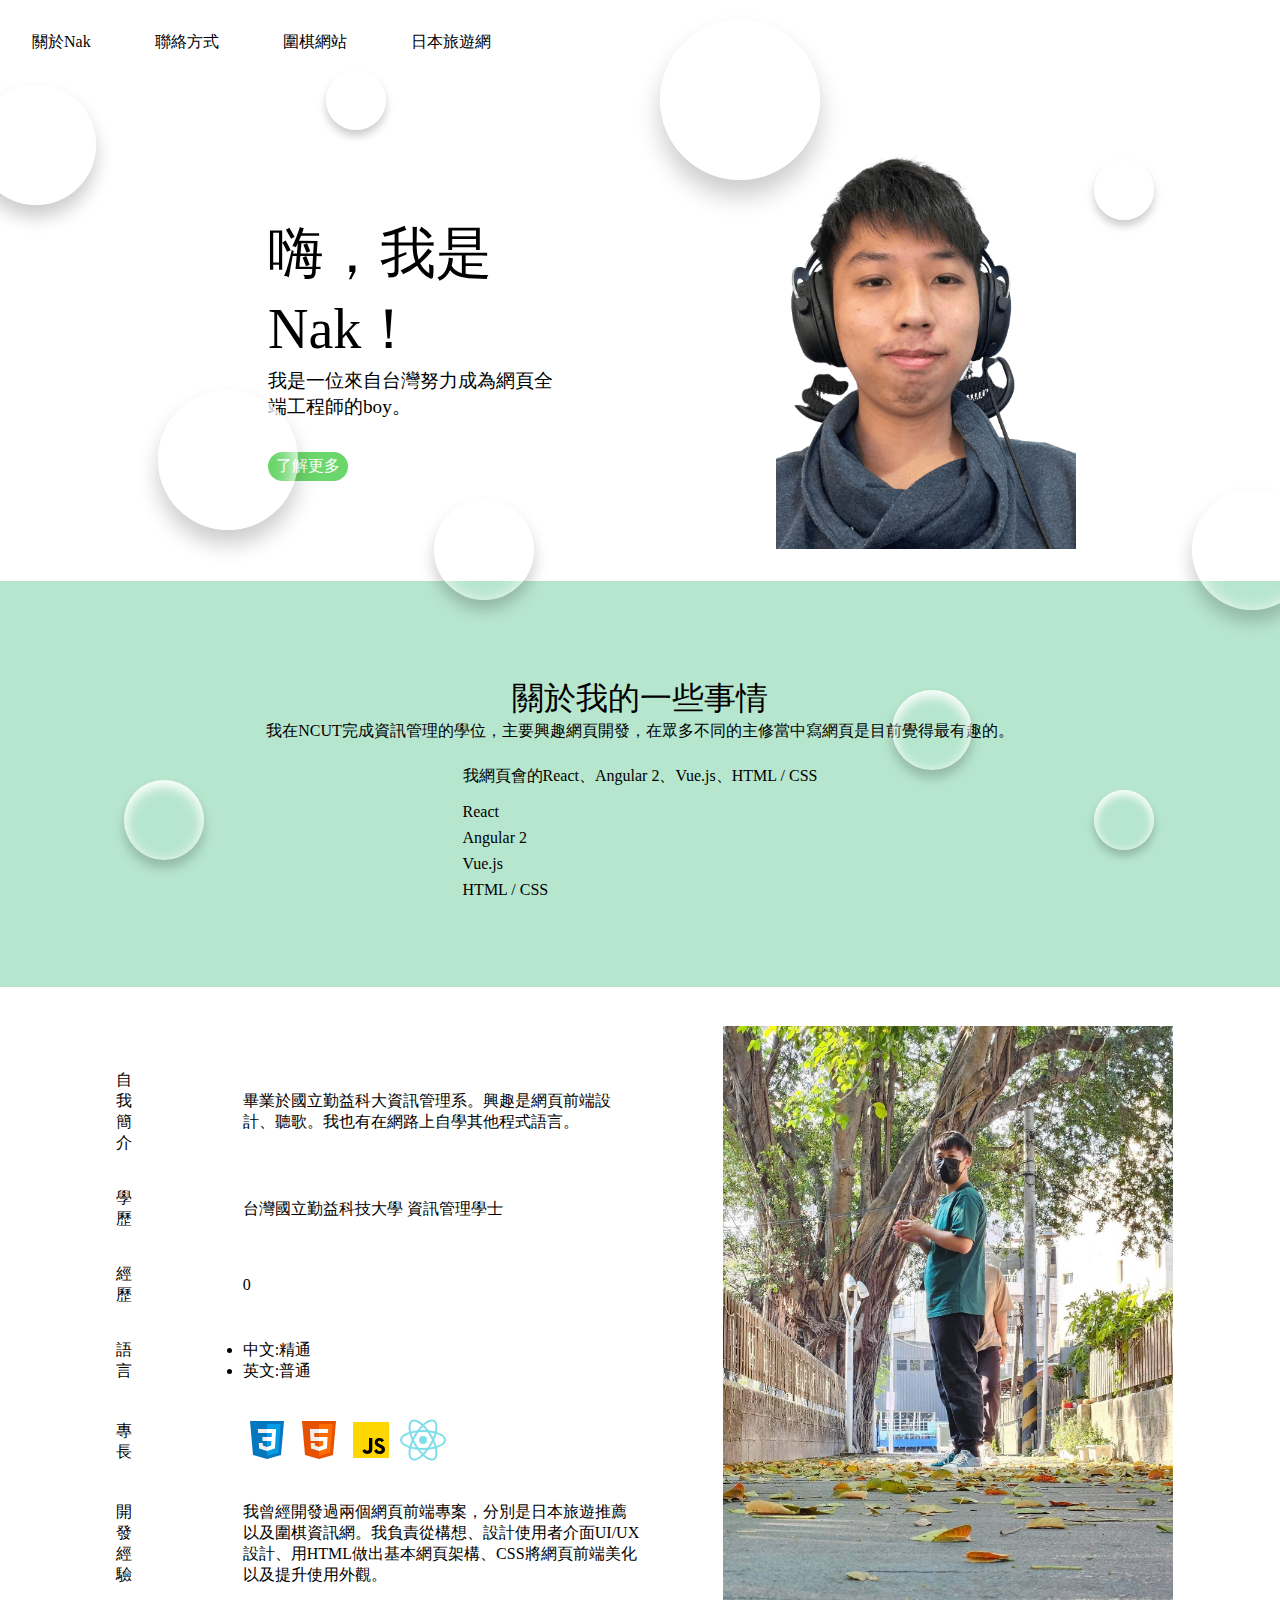
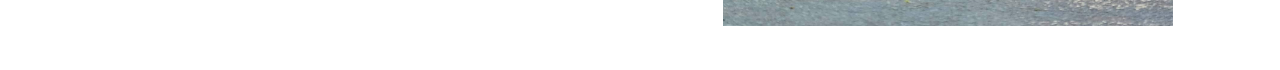
<file: index.html>
<!DOCTYPE html>
<html lang="zh-Hants">
  <head>
    <meta charset="UTF-8" />
    <meta http-equiv="X-UA-Compatible" content="IE=edge" />
    <meta name="viewport" content="width=device-width, initial-scale=1.0" />
    <link
      href="https://cdn.jsdelivr.net/npm/bootstrap@5.3.0-alpha2/dist/css/bootstrap.min.css"
      rel="stylesheet"
      integrity="sha384-aFq/bzH65dt+w6FI2ooMVUpc+21e0SRygnTpmBvdBgSdnuTN7QbdgL+OapgHtvPp"
      crossorigin="anonymous"
    />
    <link rel="stylesheet" href="./style/bubbles.css" />
    <link rel="stylesheet" href="./style/style.css" />
    <title>Nak個人網站</title>
  </head>
  <body>
    <nav>
      <ul>
        <li><a href="#">關於Nak</a></li>
        <li><a href="#">聯絡方式</a></li>
        <li><a target="_blank" href="./Project1/index.html">圍棋網站</a></li>
        <li><a target="_blank" href="./Project2/index.html">日本旅遊網</a></li>
      </ul>
    </nav>
    <main>
      <div id="background-wrap">
        <div class="bubble x1"></div>
        <div class="bubble x2"></div>
        <div class="bubble x3"></div>
        <div class="bubble x4"></div>
        <div class="bubble x5"></div>
        <div class="bubble x6"></div>
        <div class="bubble x7"></div>
        <div class="bubble x8"></div>
        <div class="bubble x9"></div>
        <div class="bubble x10"></div>
      </div>
      <section class="main-area">
        <div class="info">
          <h1>嗨，我是Nak！</h1>
          <p>我是一位來自台灣努力成為網頁全端工程師的boy。</p>
          <a href="#">了解更多</a>
        </div>
        <img src="./Pictures/大頭貼.png" alt="大頭貼" />
      </section>

      <section class="about-me">
        <div class="description">
          <h1>關於我的一些事情</h1>
          <p>
            我在NCUT完成資訊管理的學位，主要興趣網頁開發，在眾多不同的主修當中寫網頁是目前覺得最有趣的。
          </p>
        </div>
        <div class="progress-area">
          <p>我網頁會的React、Angular 2、Vue.js、HTML / CSS</p>
          <div class="pregoress-bar">
            <p>React</p>
            <div class="progress">
              <div
                class="progress-bar progress-bar-striped progress-bar-animated"
                role="progressbar"
                style="width: 25%"
                aria-valuenow="25"
                aria-valuemin="0"
                aria-valuemax="100"
              ></div>
            </div>
            <p>Angular 2</p>
            <div class="progress">
              <div
                class="progress-bar bg-info progress-bar-striped progress-bar-animated"
                role="progressbar"
                style="width: 50%"
                aria-valuenow="50"
                aria-valuemin="0"
                aria-valuemax="100"
              ></div>
            </div>
            <p>Vue.js</p>
            <div class="progress">
              <div
                class="progress-bar bg-warning progress-bar-striped progress-bar-animated"
                role="progressbar"
                style="width: 75%"
                aria-valuenow="75"
                aria-valuemin="0"
                aria-valuemax="100"
              ></div>
            </div>
            <p>HTML / CSS</p>
            <div class="progress">
              <div
                class="progress-bar progress-bar-striped progress-bar-animated bg-danger"
                role="progressbar"
                style="width: 75%"
                aria-valuenow="75"
                aria-valuemin="0"
                aria-valuemax="100"
              ></div>
            </div>
          </div>
        </div>
      </section>

      <section class="resume">
        <section class="table">
          <table>
            <tr>
              <td>自我簡介</td>
              <td>
                畢業於國立勤益科大資訊管理系。興趣是網頁前端設計、聽歌。我也有在網路上自學其他程式語言。
              </td>
            </tr>
            <tr>
              <td>學歷</td>
              <td>台灣國立勤益科技大學 資訊管理學士</td>
            </tr>
            <tr>
              <td>經歷</td>
              <td>0</td>
            </tr>
            <tr>
              <td>語言</td>
              <td>
                <ul>
                  <li>中文:精通</li>
                  <li>英文:普通</li>
                </ul>
              </td>
            </tr>
            <tr>
              <td>專長</td>
              <td>
                <img src="./ICONS/icons8-css3.svg" alt="css3" />
                <img src="./ICONS/icons8-html-5.svg" alt="html-5" />
                <img src="./ICONS/icons8-javascript.svg" alt="javascript" />
                <img src="./ICONS/icons8-react-native.svg" alt="react" />
              </td>
            </tr>
            <tr>
              <td>開發經驗</td>
              <td>
                我曾經開發過兩個網頁前端專案，分別是日本旅遊推薦以及圍棋資訊網。我負責從構想、設計使用者介面UI/UX設計、用HTML做出基本網頁架構、CSS將網頁前端美化以及提升使用外觀。
              </td>
            </tr>
          </table>
        </section>
        <section class="pic">
          <img src="./Pictures/落葉照.jpg" alt="個人照" />
        </section>
      </section>
    </main>
  </body>

  <script
    src="https://cdn.jsdelivr.net/npm/bootstrap@5.3.0-alpha2/dist/js/bootstrap.bundle.min.js"
    integrity="sha384-qKXV1j0HvMUeCBQ+QVp7JcfGl760yU08IQ+GpUo5hlbpg51QRiuqHAJz8+BrxE/N"
    crossorigin="anonymous"
  ></script>
  <!-- 往下滑才有陰影 -->
  <script src="./app.js"></script>
</html>
</file>
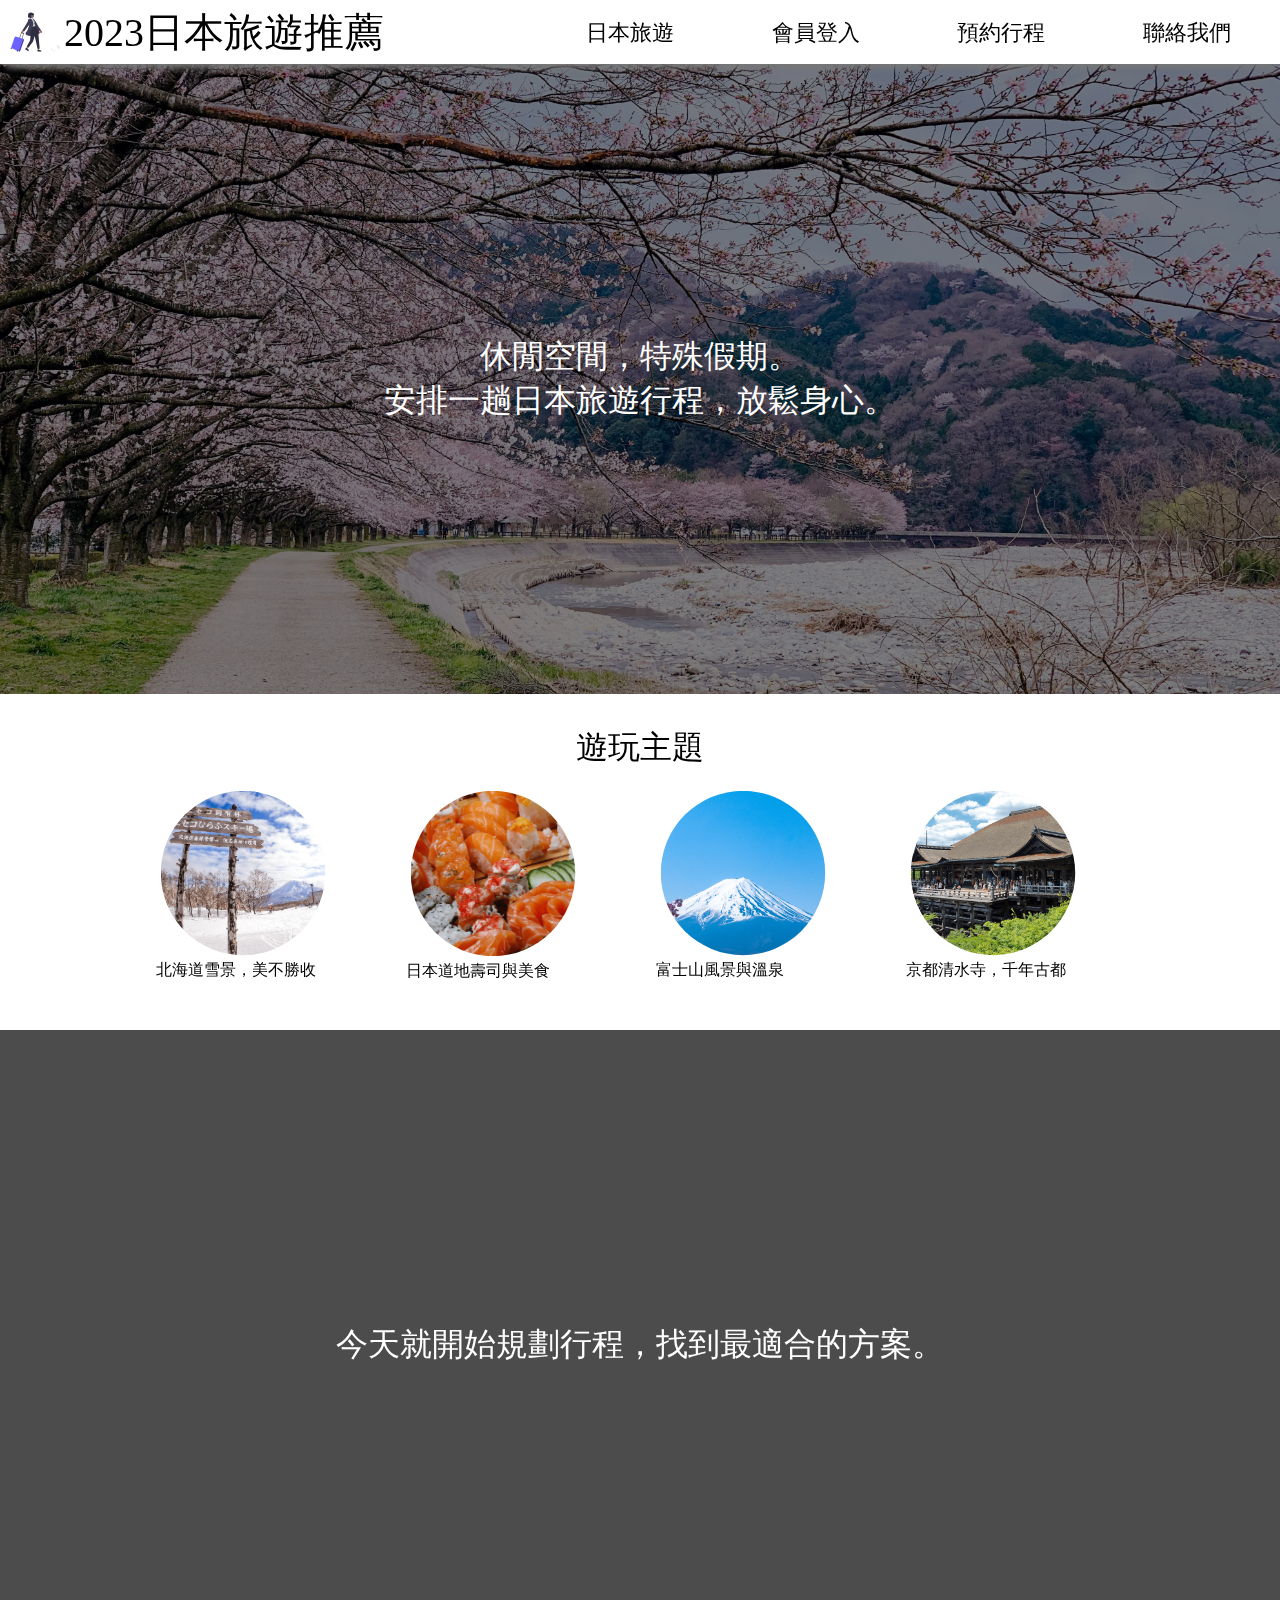
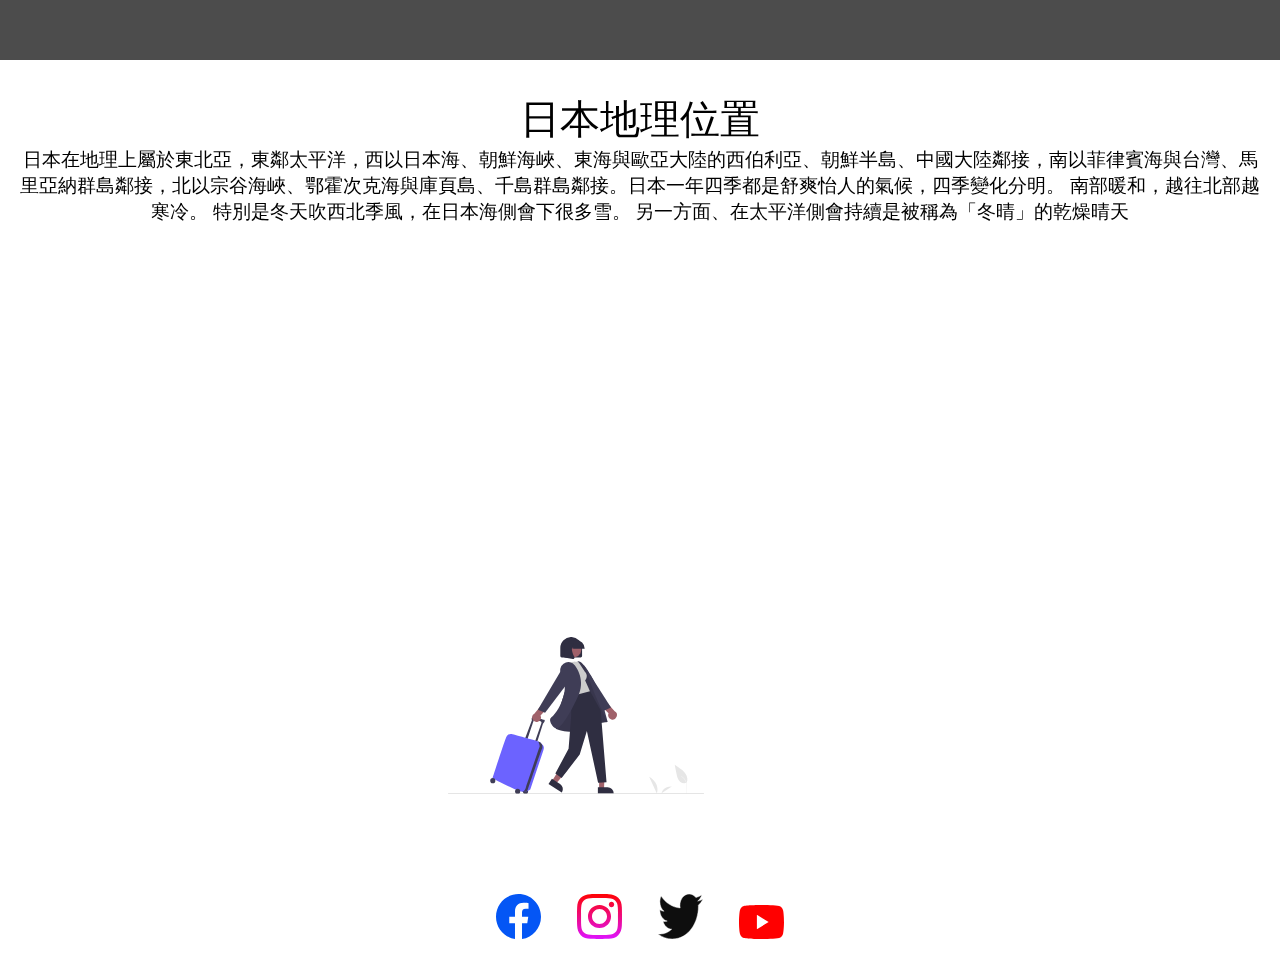
<file: Project2/index.html>
<!DOCTYPE html>
<html lang="zh-Hants">
  <head>
    <meta charset="UTF-8" />
    <meta http-equiv="X-UA-Compatible" content="IE=edge" />
    <meta name="viewport" content="width=device-width, initial-scale=1.0" />
    <link
      rel="stylesheet"
      href="https://cdnjs.cloudflare.com/ajax/libs/font-awesome/6.3.0/css/all.min.css"
      integrity="sha512-SzlrxWUlpfuzQ+pcUCosxcglQRNAq/DZjVsC0lE40xsADsfeQoEypE+enwcOiGjk/bSuGGKHEyjSoQ1zVisanQ=="
      crossorigin="anonymous"
      referrerpolicy="no-referrer"
    />
    <link rel="stylesheet" href="./style/style.css" />
    <title>日本旅遊</title>
  </head>
  <body>
    <img class="fixed-image" src="./images/富士山2.jpg" alt="fixed-image" />

    <header>
      <section class="logo">
        <img src="./images/網站Logo.svg" alt="日本旅遊logo" />
        <h1>2023日本旅遊推薦</h1>
      </section>
      <nav>
        <ul>
          <li>
            <a href="#"><i class="fa-solid fa-plane"></i> 日本旅遊</a>
          </li>
          <li>
            <a href="#"
              ><i class="fa-solid fa-right-to-bracket"></i> 會員登入</a
            >
          </li>
          <li>
            <a href="#"><i class="fa-solid fa-book"></i> 預約行程</a>
          </li>
          <li>
            <a href="#"><i class="fa-solid fa-address-book"></i> 聯絡我們</a>
          </li>
        </ul>
      </nav>
    </header>

    <main>
      <section class="background-img">
        <div class="filter"></div>
        <h3>休閒空間，特殊假期。 <br />安排一趟日本旅遊行程，放鬆身心。</h3>
      </section>

      <section class="info-circles">
        <h3>遊玩主題</h3>
        <div class="circles">
          <!-- 1 -->
          <div class="circle">
            <img src="./images/北海道雪景.jpg" alt="北海道雪景" />
            <p>北海道雪景，美不勝收</p>
          </div>
          <!-- 2 -->
          <div class="circle">
            <img src="./images/日本壽司.jpg" alt="日本壽司" />
            <p>日本道地壽司與美食</p>
          </div>
          <!-- 3 -->
          <div class="circle">
            <img src="./images/富士山.jpg" alt="富士山" />
            <p>富士山風景與溫泉</p>
          </div>
          <!-- 4 -->
          <div class="circle">
            <img src="./images/清水寺.jpg" alt="清水寺" />
            <p>京都清水寺，千年古都</p>
          </div>
        </div>
      </section>

      <section class="empty-container">
        <h3>今天就開始規劃行程，找到最適合的方案。</h3>
      </section>
      <section class="google-map">
        <h3>日本地理位置</h3>
        <p>
          日本在地理上屬於東北亞，東鄰太平洋，西以日本海、朝鮮海峽、東海與歐亞大陸的西伯利亞、朝鮮半島、中國大陸鄰接，南以菲律賓海與台灣、馬里亞納群島鄰接，北以宗谷海峽、鄂霍次克海與庫頁島、千島群島鄰接。日本一年四季都是舒爽怡人的氣候，四季變化分明。
          南部暖和，越往北部越寒冷。
          特別是冬天吹西北季風，在日本海側會下很多雪。
          另一方面、在太平洋側會持續是被稱為「冬晴」的乾燥晴天
        </p>
        <iframe
          src="https://www.google.com/maps/embed?pb=!1m18!1m12!1m3!1d13675792.059302399!2d128.1528692480983!3d33.192686556728795!2m3!1f0!2f0!3f0!3m2!1i1024!2i768!4f13.1!3m3!1m2!1s0x34674e0fd77f192f%3A0xf54275d47c665244!2z5pel5pys!5e0!3m2!1szh-TW!2stw!4v1679821515590!5m2!1szh-TW!2stw"
          style="border: 0"
          allowfullscreen=""
          loading="lazy"
          referrerpolicy="no-referrer-when-downgrade"
        ></iframe>
      </section>
    </main>

    <footer>
      <section class="logo">
        <img src="./images/網站Logo.svg" alt="日本旅遊logo" />
        <h3>2023日本旅遊推薦</h3>
      </section>
      <section class="link">
        <a href="#"><img src="./Icons/facebook.svg" alt="facebook" /></a>
        <a href="#"><img src="./Icons/instagram.svg" alt="instagram" /></a>
        <a href="#"><img src="./Icons/twitter.svg" alt="twitter" /></a>
        <a href="#"><img src="./Icons/youtube.svg" alt="youtube" /></a>
      </section>
    </footer>

    <script>
      setInterval(() => {
        let topBackground = document.querySelector("section.background-img");
        if (
          topBackground.style.backgroundImage == 'url("../images/日本櫻花.jpg")'
        ) {
          topBackground.style.backgroundImage = 'url("../images/京都古城.jpg")';
        } else if (
          topBackground.style.backgroundImage == 'url("../images/京都古城.jpg")'
        ) {
          topBackground.style.backgroundImage = 'url("../images/大阪街頭.jpg")';
        } else {
          topBackground.style.backgroundImage = 'url("../images/日本櫻花.jpg")';
        }
      }, 3000);
    </script>
  </body>
</html>
</file>
<file: style/bubbles.css>
#background-wrap {
    position: fixed;
    bottom: 0;
    left: 0;
    right: 0;
    top: 0;
    z-index: 10;
    pointer-events: none;
  }
  
  .bubble {
    border-radius: 50%;
    width: 200px;
    height: 200px;
    position: absolute;
    box-shadow: 0 20px 30px rgba(0, 0, 0, 0.2),
      inset 0px 10px 30px 5px rgba(255, 255, 255, 1);
  }
  
  @keyframes animateBubble {
    0% {
      margin-top: 1000px;
    }
    100% {
      margin-top: -100%;
    }
  }
  
  @keyframes sideWays {
    0% {
      margin-left: 0px;
    }
    100% {
      margin-left: 50px;
    }
  }
  
  .x1 {
    animation: animateBubble 25s linear infinite,
      sideWays 2s ease-in-out infinite alternate;
    left: -5%;
    top: 5%;
    transform: scale(0.6);
  }
  
  .x2 {
    animation: animateBubble 20s linear infinite,
      sideWays 4s ease-in-out infinite alternate;
    left: 5%;
    top: 80%;
    transform: scale(0.4);
  }
  .x3 {
    animation: animateBubble 28s linear infinite,
      sideWays 2s ease-in-out infinite alternate;
    left: 10%;
    top: 40%;
    transform: scale(0.7);
  }
  .x4 {
    animation: animateBubble 22s linear infinite,
      sideWays 3s ease-in-out infinite alternate;
    left: 20%;
    top: 0%;
    transform: scale(0.3);
  }
  .x5 {
    animation: animateBubble 29s linear infinite,
      sideWays 4s ease-in-out infinite alternate;
    left: 30%;
    top: 50%;
    transform: scale(0.5);
  }
  .x6 {
    animation: animateBubble 21s linear infinite,
      sideWays 2s ease-in-out infinite alternate;
    left: 50%;
    top: 0%;
    transform: scale(0.8);
  }
  .x7 {
    animation: animateBubble 20s linear infinite,
      sideWays 2s ease-in-out infinite alternate;
    left: 65%;
    top: 70%;
    transform: scale(0.4);
  }
  .x8 {
    animation: animateBubble 22s linear infinite,
      sideWays 3s ease-in-out infinite alternate;
    left: 80%;
    top: 10%;
    transform: scale(0.3);
  }
  .x9 {
    animation: animateBubble 29s linear infinite,
      sideWays 4s ease-in-out infinite alternate;
    left: 90%;
    top: 50%;
    transform: scale(0.6);
  }
  .x10 {
    animation: animateBubble 26s linear infinite,
      sideWays 2s ease-in-out infinite alternate;
    left: 80%;
    top: 80%;
    transform: scale(0.3);
  }
</file>
<file: style/style.css>
* {
  padding: 0;
  margin: 0;
  box-sizing: 0;
}

h1,
h2,
h3,
h4,
h5,
h6 {
  font-weight: normal;
}

body nav {
  background-color: white;
  position: sticky;
  top: 0;
  z-index: 5;
}
body nav ul {
  display: flex;
}
body nav ul li {
  list-style-type: none;
  margin: 2rem;
}
body nav ul li a {
  color: black;
  text-decoration: none;
  transition: all 0.1s ease;
}
body nav ul li a:hover {
  color: rgb(50, 218, 50);
}
body main section.main-area {
  display: flex;
  flex-wrap: wrap;
  justify-content: center;
  align-items: center;
  padding: 2rem;
  margin-top: 2rem;
}
body main section.main-area div.info {
  padding: 2rem;
  margin: 2rem;
  flex-basis: 300px;
  margin-right: 11rem;
}
body main section.main-area div.info h1 {
  font-size: 3.5rem;
}
body main section.main-area div.info p {
  font-size: 1.2rem;
}
body main section.main-area div.info a {
  color: white;
  background-color: rgb(107, 214, 107);
  padding: 0.25rem 0.5rem;
  border-radius: 20px;
  margin-top: 2rem;
  display: inline-block;
  text-decoration: none;
  transition: all 0.2s ease;
}
body main section.main-area div.info a:hover {
  transform: scale(1.5);
}
body main section.main-area img {
  flex-basis: 300px;
  width: 15vw;
}
body main section.about-me {
  background-color: rgb(183, 230, 206);
  display: flex;
  flex-direction: column;
  align-items: center;
  padding: 5rem 2rem;
}
body main section.about-me div.description {
  margin: 1rem 2rem;
  text-align: center;
}
body main section.about-me div.description h1 {
  font-size: 2rem;
}
body main section.about-me div.description p {
  font-size: 1rem;
}
body main section.about-me div.progress-area p {
  margin: 0.5rem 0rem;
}
body main section.about-me div.progress-area .pregoress-bar {
  margin-top: 1rem;
}
body main section.resume {
  display: flex;
  flex-wrap: wrap;
  padding: 2rem;
  align-items: center;
}
body main section.resume section.table {
  flex: 5 1 500px;
  padding: 2.1rem;
}
body main section.resume section.table table tr {
  border-top: 2px solid gray;
  border-bottom: 2px solid gray;
  transition: all 0.3s ease;
}
body main section.resume section.table table tr:hover {
  background-color: rgb(151, 241, 166);
}
body main section.resume section.table table tr td {
  padding: 1rem 3rem;
}
body main section.resume section.pic {
  flex: 1 1 500px;
}
body main section.resume section.pic img {
  width: 50vh;
}

@media screen and (max-width: 700px) {
  body nav {
    position: static;
  }
  body nav ul {
    flex-direction: column;
  }
  body nav ul li {
    padding: 0.5rem 0.25rem;
  }
}
@media screen and (max-width: 480px) {
  body main section.main-area div.info {
    padding: 1rem;
  }
  body main section.main-area div.info h1 {
    text-align: center;
    font-size: 2rem;
  }
  body main section.main-area div.info p {
    text-align: center;
    font-size: 1rem;
  }
  body main section.main-area div.info img {
    border: 2px solid red;
    width: 10%;
  }
}/*# sourceMappingURL=style.css.map */
</file>
<file: Project2/style/style.css>
@charset "UTF-8";
* {
  padding: 0;
  margin: 0;
  box-sizing: border-box;
}

h1, h2, h3, h4, h5, h6 {
  font-weight: normal;
}

body {
  position: relative;
}
body img.fixed-image {
  min-height: 100vh;
  position: fixed;
  width: 100%;
  z-index: -5;
  bottom: 0;
  left: 0;
}
body header {
  background-color: white;
  display: flex;
  flex-wrap: wrap;
  align-items: center;
  position: sticky;
  top: 0;
  z-index: 10;
  box-shadow: 0 10px 6px -6px #777;
}
body header section.logo {
  flex: 2 1 400px;
  display: flex;
  align-items: center;
}
body header section.logo img {
  width: 5vw;
  height: 5vw;
}
body header section.logo h1 {
  font-size: 2.5rem;
}
body header nav {
  flex: 5 1 400px;
}
body header nav ul {
  display: flex;
  list-style-type: none;
  justify-content: space-around;
}
body header nav ul li a {
  color: black;
  text-decoration: none;
  font-size: 1.35rem;
  transition: all 0.2s ease;
}
body header nav ul li a:hover {
  color: rgba(152, 57, 255, 0.5);
  border-bottom: 3px solid rgba(152, 57, 255, 0.5);
}
body main section.background-img {
  min-height: 70vh;
  background-image: url(../images/日本櫻花.jpg);
  background-size: cover;
  background-position: center;
  transition: all 0.75s ease;
  position: relative;
  z-index: 0;
  display: flex;
  align-items: center;
  justify-content: center;
}
body main section.background-img div.filter {
  background-color: rgba(0, 0, 0, 0.5);
  width: 100%;
  height: 70vh;
  position: absolute;
  top: 0;
  left: 0;
  z-index: -1;
}
body main section.background-img h3 {
  font-size: 2rem;
  color: white;
  text-align: center;
}
body main section.info-circles {
  background-color: white;
  padding: 2rem 1rem;
}
body main section.info-circles h3 {
  text-align: center;
  font-size: 2rem;
}
body main section.info-circles div.circles {
  display: flex;
  flex-wrap: wrap;
  justify-content: center;
}
body main section.info-circles div.circles div.circle {
  padding: 1rem;
  flex: 0 1 250px;
  display: flex;
  flex-direction: column;
  align-content: center;
}
body main section.info-circles div.circles div.circle img {
  width: 80%;
  border-radius: 50%;
  transition: all 0.3s ease;
  padding: 0.3rem;
}
body main section.info-circles div.circles div.circle img:hover {
  border: 2px solid;
  color: rgba(152, 57, 255, 0.5);
}
body main section.empty-container {
  min-height: 70vh;
  background-color: rgba(0, 0, 0, 0.7);
  display: flex;
  justify-content: center;
  align-items: center;
}
body main section.empty-container h3 {
  font-size: 2rem;
  color: white;
}
body main section.google-map {
  background-color: white;
  padding: 2rem 1rem;
  text-align: center;
}
body main section.google-map h3 {
  font-size: 2.5rem;
}
body main section.google-map p {
  font-size: 1.2rem;
}
body main section.google-map iframe {
  width: 100%;
  height: 40vh;
}
body footer {
  display: flex;
  flex-wrap: wrap;
  justify-content: center;
  align-items: center;
  padding: 1rem;
  flex-direction: column;
}
body footer section.logo img {
  width: 20vw;
}
body footer section.logo h3 {
  text-align: center;
  font-size: 3rem;
  color: white;
}
body footer section.link {
  margin-top: 2rem;
}
body footer section.link a img {
  width: 5vh;
  margin: 0rem 1rem;
}

@media screen and (max-width: 700px) {
  body header section.logo {
    flex-direction: column;
  }
  body header section.logo img {
    width: 50vw;
    height: 50vw;
  }
  body header nav ul {
    flex-direction: column;
  }
  body header nav ul li {
    padding: 0.5rem 0.25rem;
  }
}/*# sourceMappingURL=style.css.map */
</file>
